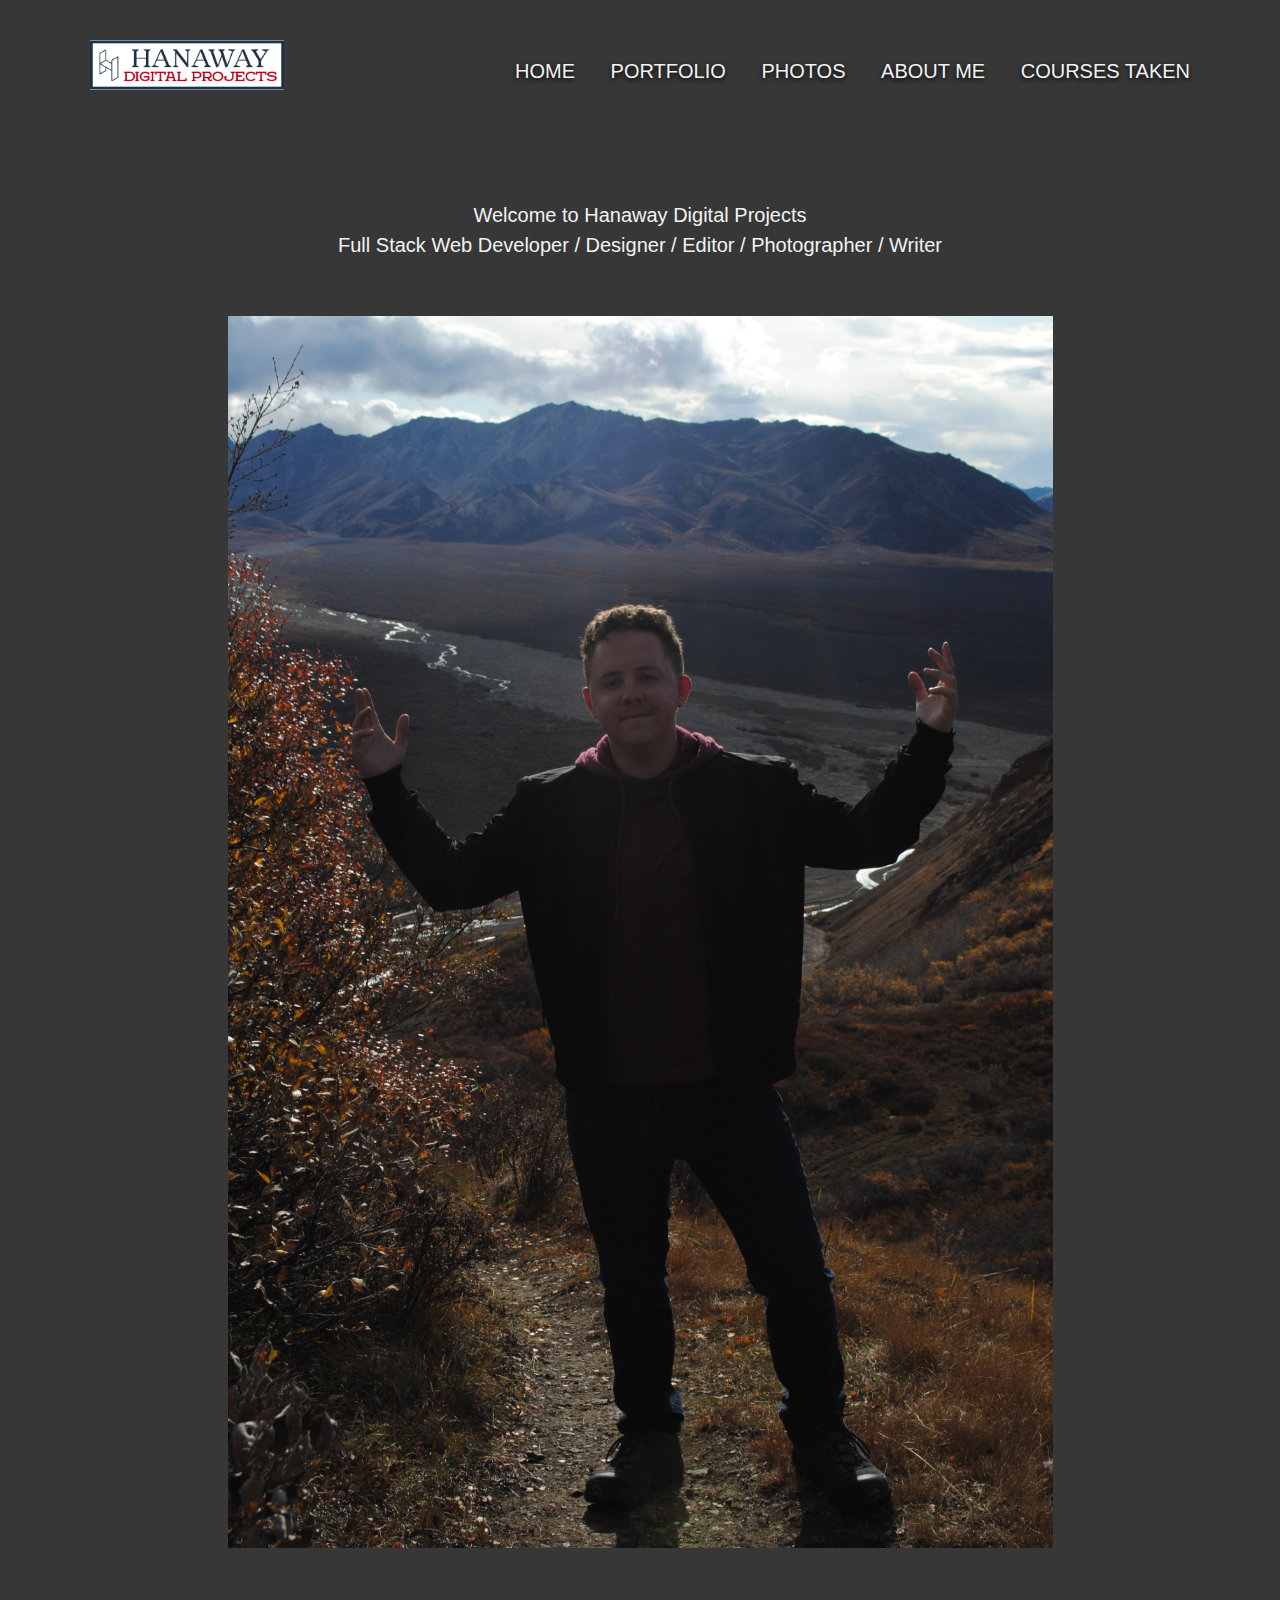
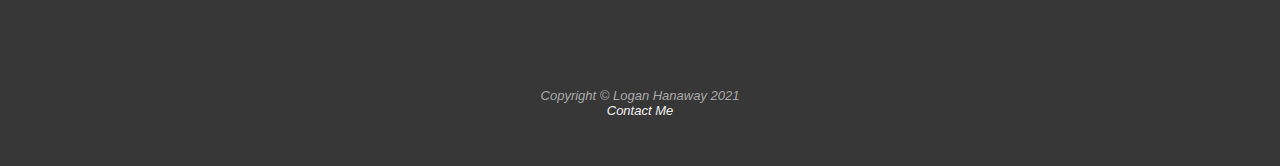
<file: index.html>
<!DOCTYPE html>
<!-- Logan Hanaway Portfolio Project Extravaganza 2: Electric Boogaloo-->
<!-- home page -->
<html lang="en">
    <head>
        <meta charset="utf-8">
        <title>Digital Projects | Home</title>
        <link rel="stylesheet" href="styles.css">
    </head>

    <body>
        <header>
            <a href="index.html"><img id="logo" src="images/logo.jpg" alt="logo button"></a>
            <nav>
                <ul id="nav">
                    <li><a href="index.html">HOME</a></li>
                    <li><a href="portfolio.html">PORTFOLIO</a></li>
                    <li><a href="photos.html">PHOTOS</a></li>
                    <li><a href="aboutme.html">ABOUT ME</a></li>
                    <li><a href="course-objectives.html">COURSES TAKEN</a></li>
                </ul>
            </nav>
        </header>
        
        <div id="wrapper">
            <main>
                <br>
                <p style="
                text-indent: 0;
                text-align: center;">
                Welcome to Hanaway Digital Projects<br>Full Stack Web Developer / Designer / Editor / Photographer / Writer</p>
                <br>
                <br>
                <a href="images/me.jpg"><img class="center" src="images/me.JPG" alt="photo of me"></a>   
                <br>
                <br>
            </main>   
            <footer>
                Copyright &copy; Logan Hanaway 2021
                <br>
                <a href="mailto:lthanaway14@gmail.com">Contact Me</a>
            </footer>
        </div> 
    </body>
</html>
</file>
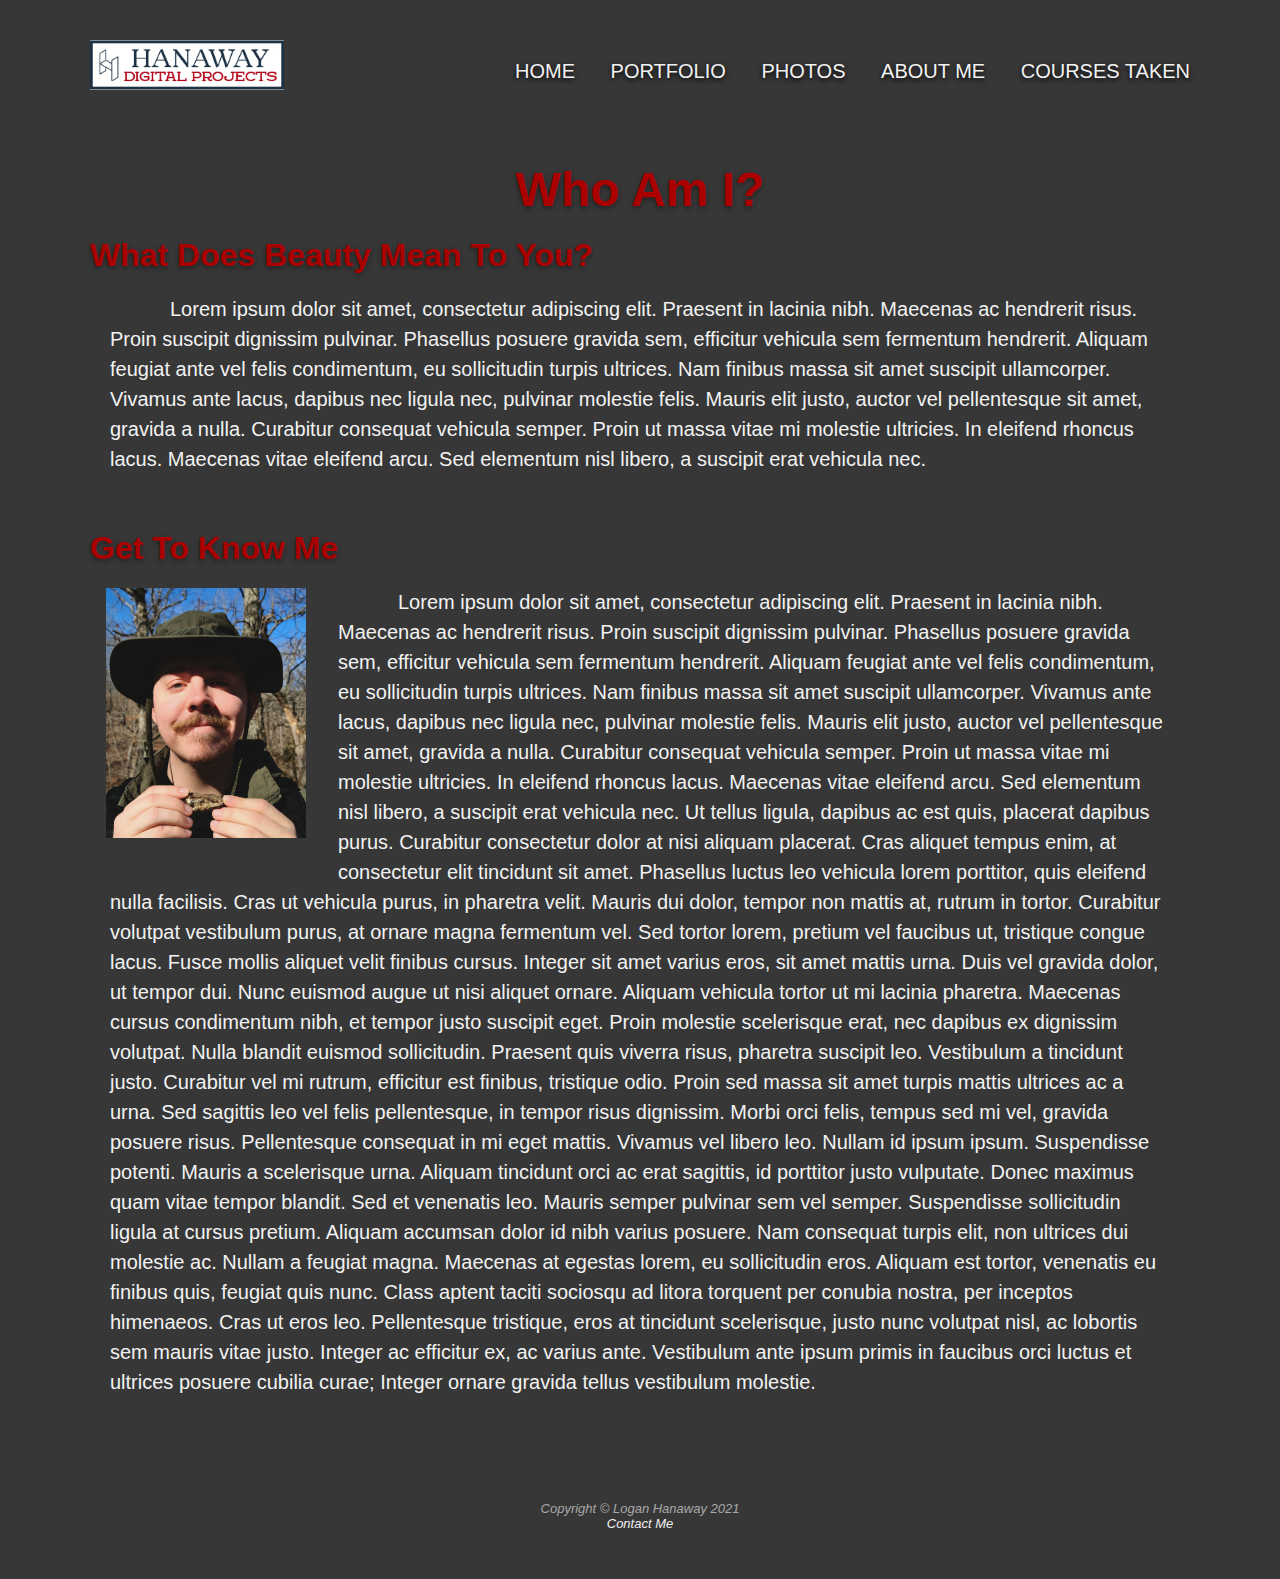
<file: aboutme.html>
<!DOCTYPE html>
<!-- Logan Hanaway Portfolio Project Extravaganza 2: Electric Boogaloo-->
<!-- about me page -->
<html lang="en">
    <head>
        <meta charset="utf-8">
        <title>Digital Projects | About Me</title>
        <link rel="stylesheet" href="styles.css">
    </head>

    <body>
        <header>
            <a href="index.html"><img id="logo" src="images/logo.jpg" alt="logo button"></a>
            <nav>
                <ul id="nav">
                    <li><a href="index.html">HOME</a></li>
                    <li><a href="portfolio.html">PORTFOLIO</a></li>
                    <li><a href="photos.html">PHOTOS</a></li>
                    <li><a href="aboutme.html">ABOUT ME</a></li>
                    <li><a href="course-objectives.html">COURSES TAKEN</a></li>
                </ul>
            </nav>
        </header>

        <div id="wrapper">
            <main>
                <h1>Who Am I?</h1>
                <h2 style="text-align: left;">What Does Beauty Mean To You?</h2>
                <p>Lorem ipsum dolor sit amet, consectetur adipiscing elit. Praesent in lacinia nibh. Maecenas ac hendrerit risus. Proin suscipit dignissim pulvinar. Phasellus posuere gravida sem, efficitur vehicula sem fermentum hendrerit. Aliquam feugiat ante vel felis condimentum, eu sollicitudin turpis ultrices. Nam finibus massa sit amet suscipit ullamcorper. Vivamus ante lacus, dapibus nec ligula nec, pulvinar molestie felis. Mauris elit justo, auctor vel pellentesque sit amet, gravida a nulla. Curabitur consequat vehicula semper. Proin ut massa vitae mi molestie ultricies. In eleifend rhoncus lacus. Maecenas vitae eleifend arcu. Sed elementum nisl libero, a suscipit erat vehicula nec. </p>
                <br>
                <br>
                <h2 style="text-align: left;">Get To Know Me</h2>
                <!-- For some reason I can not get these two H2's to align left from my style sheet sheet. I know you said not to put any styles in the html but for the sake of my design I'm gonna keep these here.-->
                <img class="me" src="images/Hiking.jpg" alt="photo of me with a rock">
                <p>
                    Lorem ipsum dolor sit amet, consectetur adipiscing elit. Praesent in lacinia nibh. Maecenas ac hendrerit risus. Proin suscipit dignissim pulvinar. Phasellus posuere gravida sem, efficitur vehicula sem fermentum hendrerit. Aliquam feugiat ante vel felis condimentum, eu sollicitudin turpis ultrices. Nam finibus massa sit amet suscipit ullamcorper. Vivamus ante lacus, dapibus nec ligula nec, pulvinar molestie felis. Mauris elit justo, auctor vel pellentesque sit amet, gravida a nulla. Curabitur consequat vehicula semper. Proin ut massa vitae mi molestie ultricies. In eleifend rhoncus lacus. Maecenas vitae eleifend arcu. Sed elementum nisl libero, a suscipit erat vehicula nec.
                    
                    Ut tellus ligula, dapibus ac est quis, placerat dapibus purus. Curabitur consectetur dolor at nisi aliquam placerat. Cras aliquet tempus enim, at consectetur elit tincidunt sit amet. Phasellus luctus leo vehicula lorem porttitor, quis eleifend nulla facilisis. Cras ut vehicula purus, in pharetra velit. Mauris dui dolor, tempor non mattis at, rutrum in tortor. Curabitur volutpat vestibulum purus, at ornare magna fermentum vel. Sed tortor lorem, pretium vel faucibus ut, tristique congue lacus. Fusce mollis aliquet velit finibus cursus. Integer sit amet varius eros, sit amet mattis urna. Duis vel gravida dolor, ut tempor dui. Nunc euismod augue ut nisi aliquet ornare.
                    
                    Aliquam vehicula tortor ut mi lacinia pharetra. Maecenas cursus condimentum nibh, et tempor justo suscipit eget. Proin molestie scelerisque erat, nec dapibus ex dignissim volutpat. Nulla blandit euismod sollicitudin. Praesent quis viverra risus, pharetra suscipit leo. Vestibulum a tincidunt justo. Curabitur vel mi rutrum, efficitur est finibus, tristique odio. Proin sed massa sit amet turpis mattis ultrices ac a urna. Sed sagittis leo vel felis pellentesque, in tempor risus dignissim.
                    
                    Morbi orci felis, tempus sed mi vel, gravida posuere risus. Pellentesque consequat in mi eget mattis. Vivamus vel libero leo. Nullam id ipsum ipsum. Suspendisse potenti. Mauris a scelerisque urna. Aliquam tincidunt orci ac erat sagittis, id porttitor justo vulputate. Donec maximus quam vitae tempor blandit. Sed et venenatis leo.
                    
                    Mauris semper pulvinar sem vel semper. Suspendisse sollicitudin ligula at cursus pretium. Aliquam accumsan dolor id nibh varius posuere. Nam consequat turpis elit, non ultrices dui molestie ac. Nullam a feugiat magna. Maecenas at egestas lorem, eu sollicitudin eros. Aliquam est tortor, venenatis eu finibus quis, feugiat quis nunc. Class aptent taciti sociosqu ad litora torquent per conubia nostra, per inceptos himenaeos. Cras ut eros leo. Pellentesque tristique, eros at tincidunt scelerisque, justo nunc volutpat nisl, ac lobortis sem mauris vitae justo. Integer ac efficitur ex, ac varius ante. Vestibulum ante ipsum primis in faucibus orci luctus et ultrices posuere cubilia curae; Integer ornare gravida tellus vestibulum molestie. </p>
            </main>
            <footer>
                Copyright &copy; Logan Hanaway 2021
                <br>
                <a href="mailto:lthanaway14@gmail.com">Contact Me</a>
            </footer> 
        </div>
    </body>
</html>
</file>
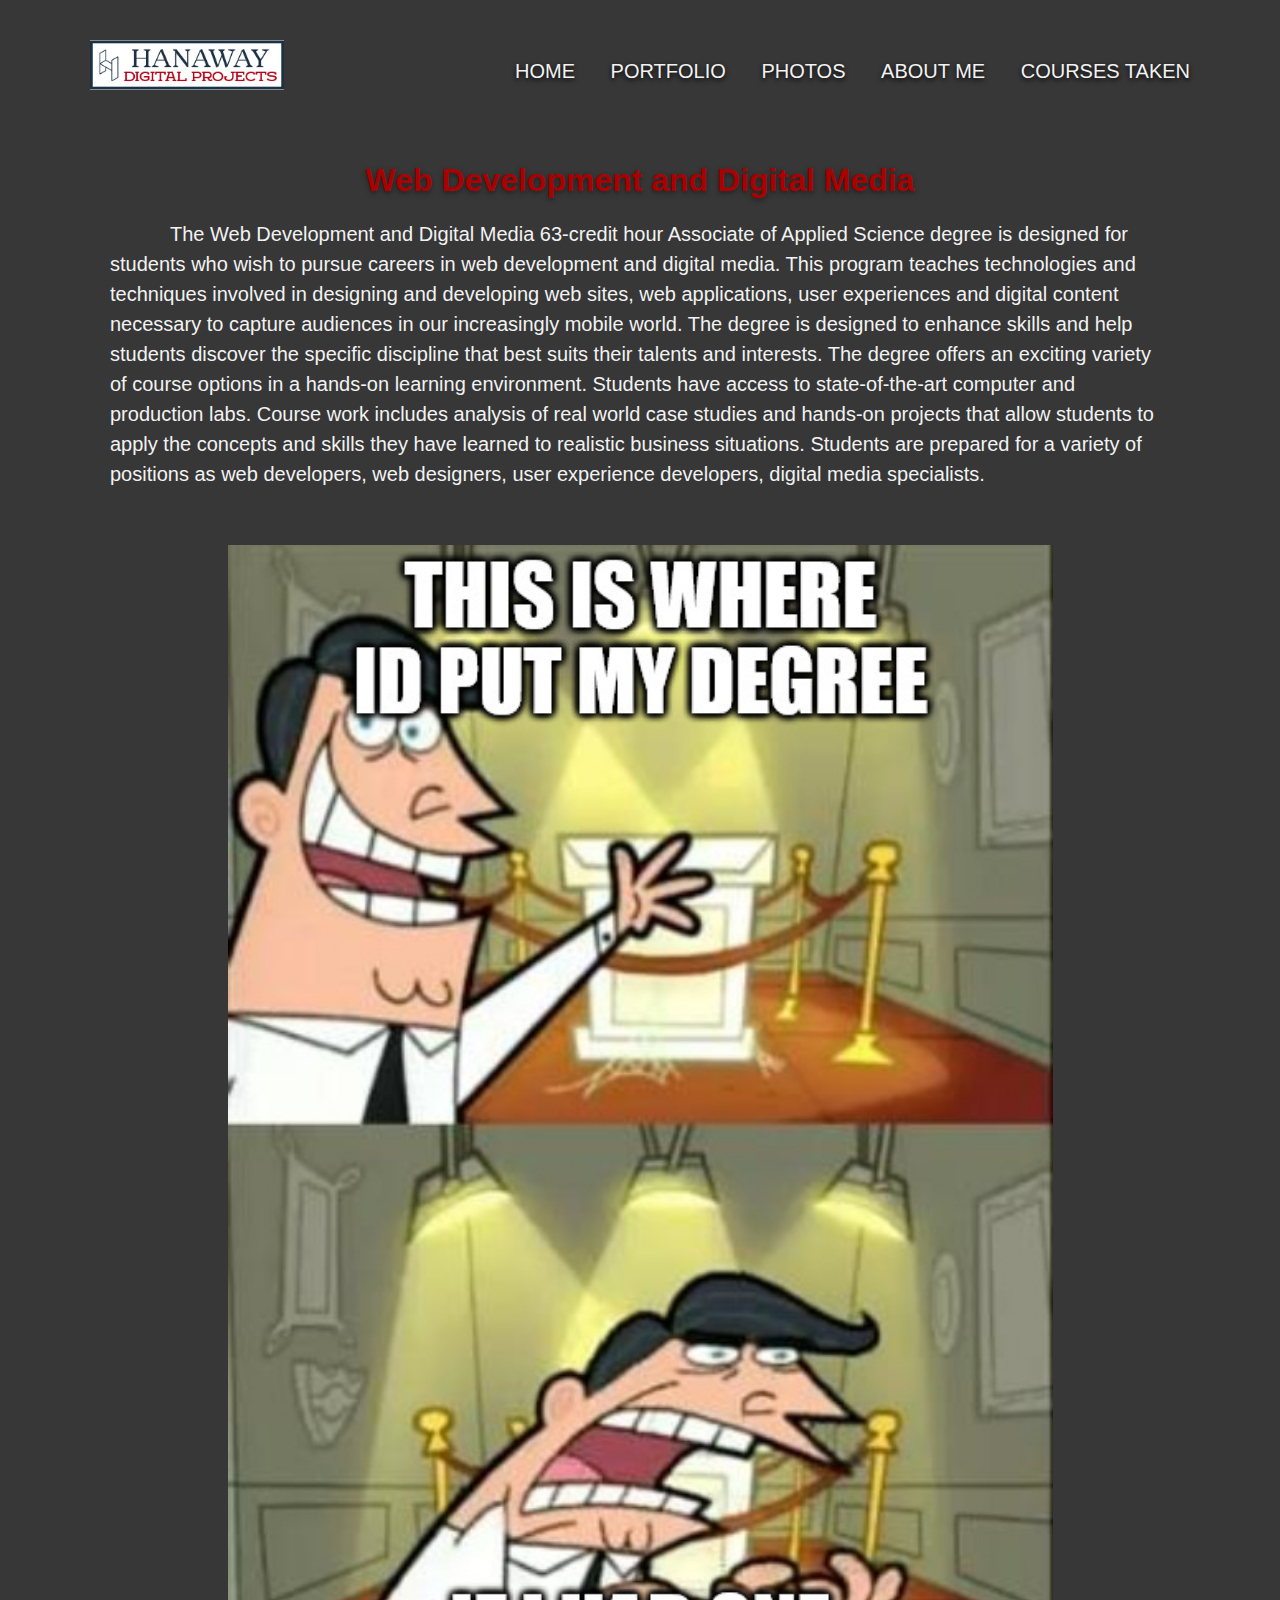
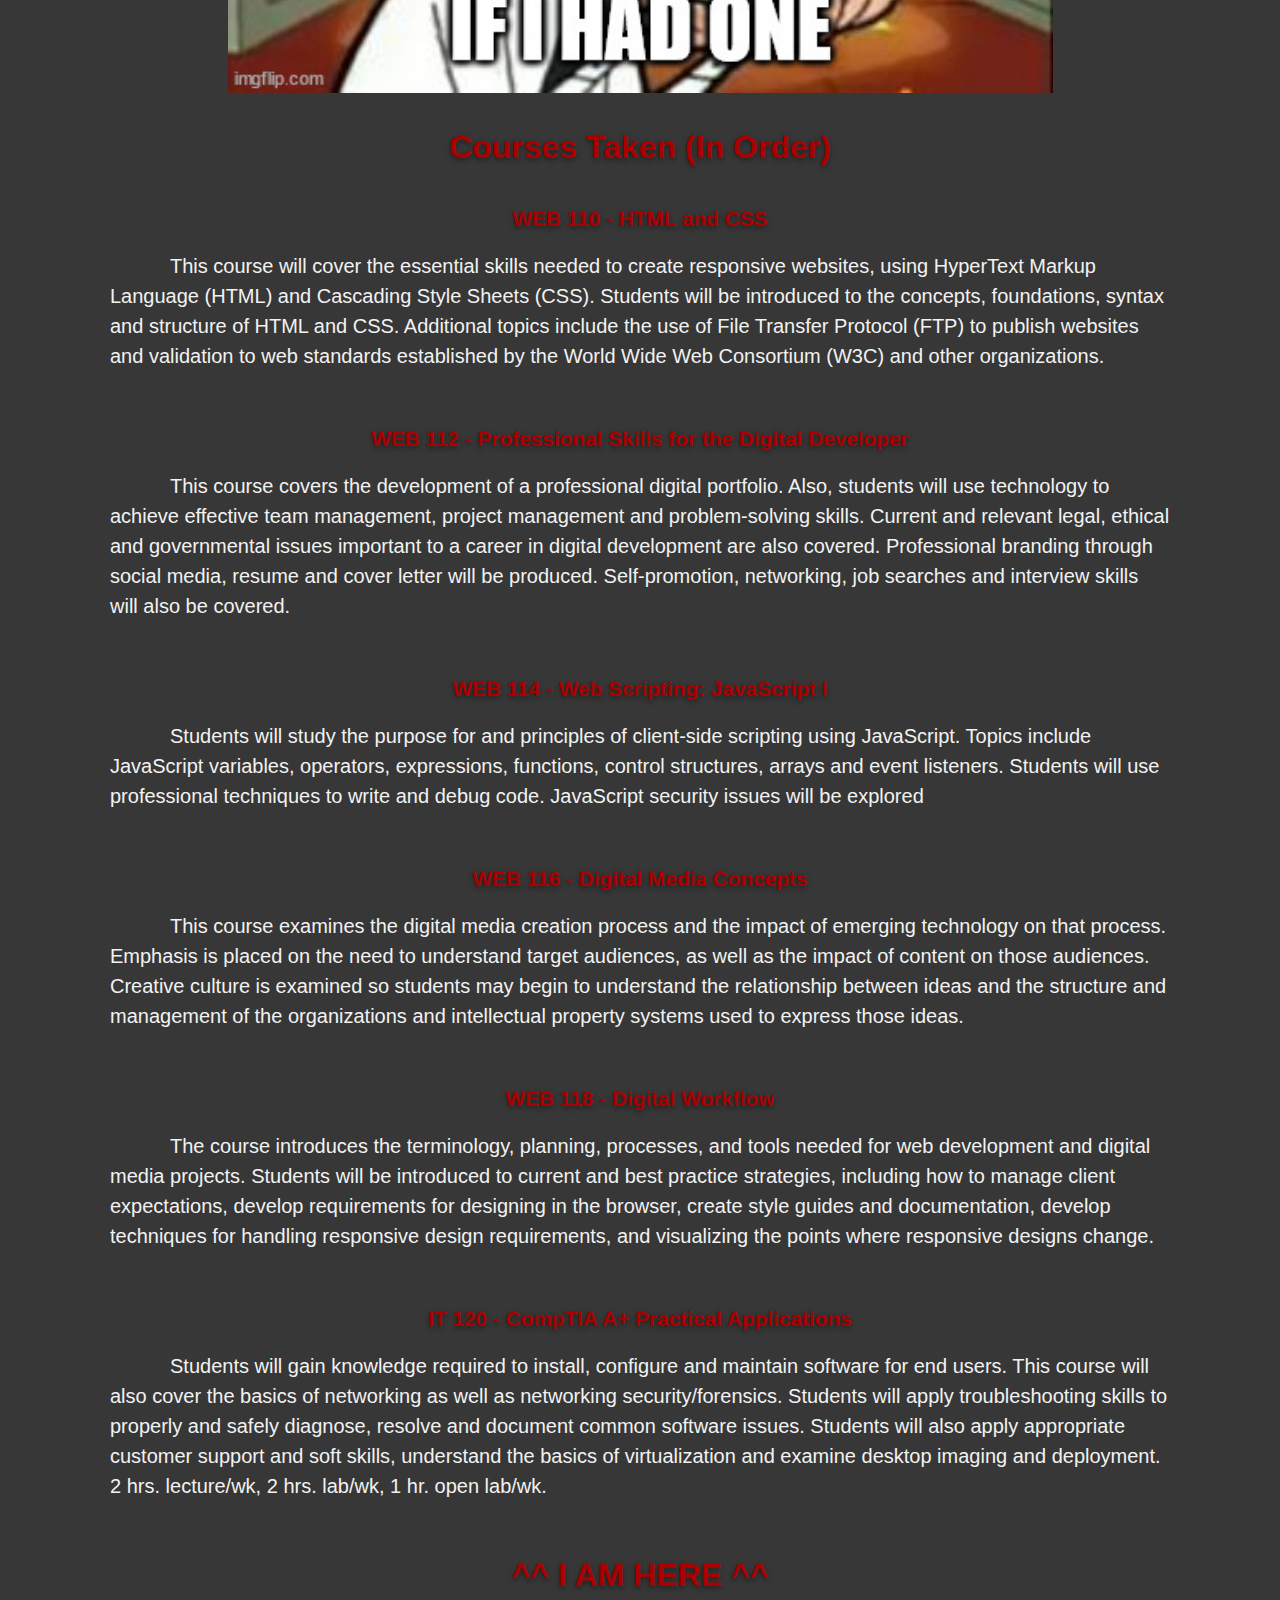
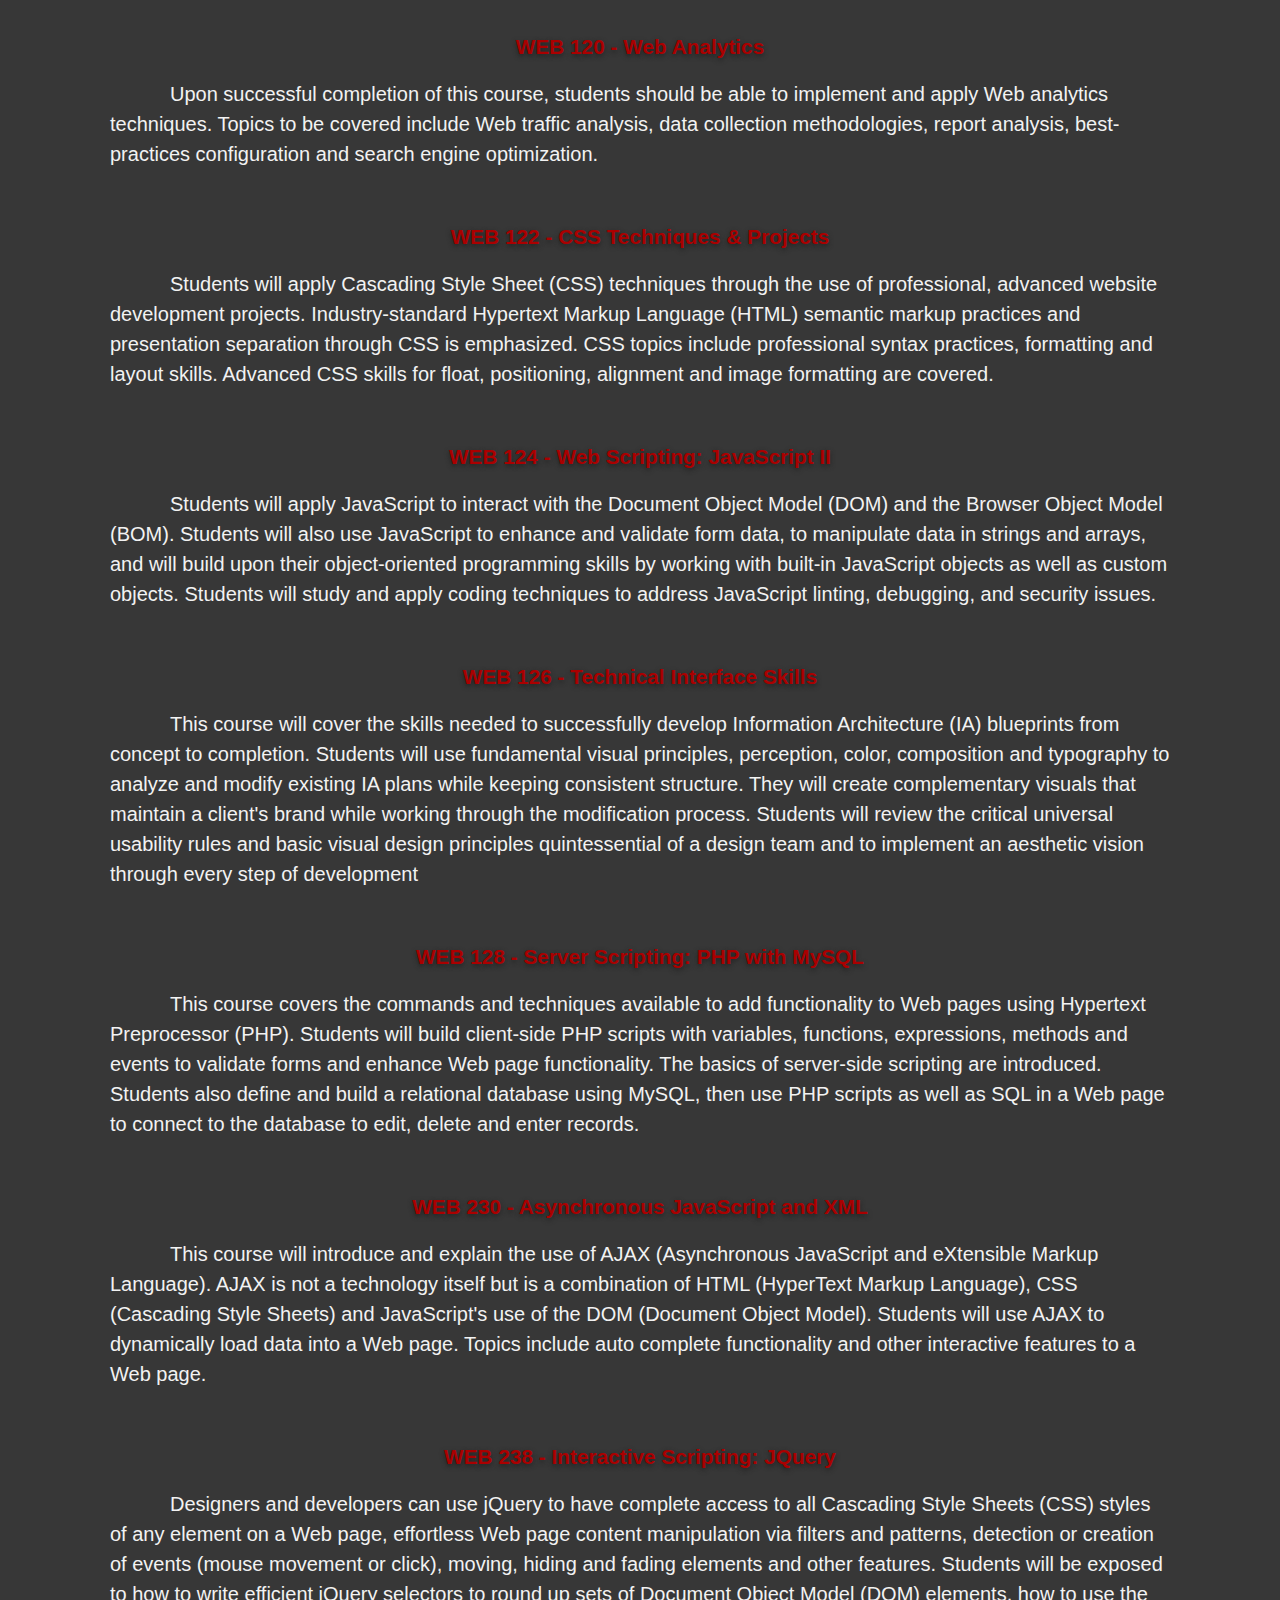
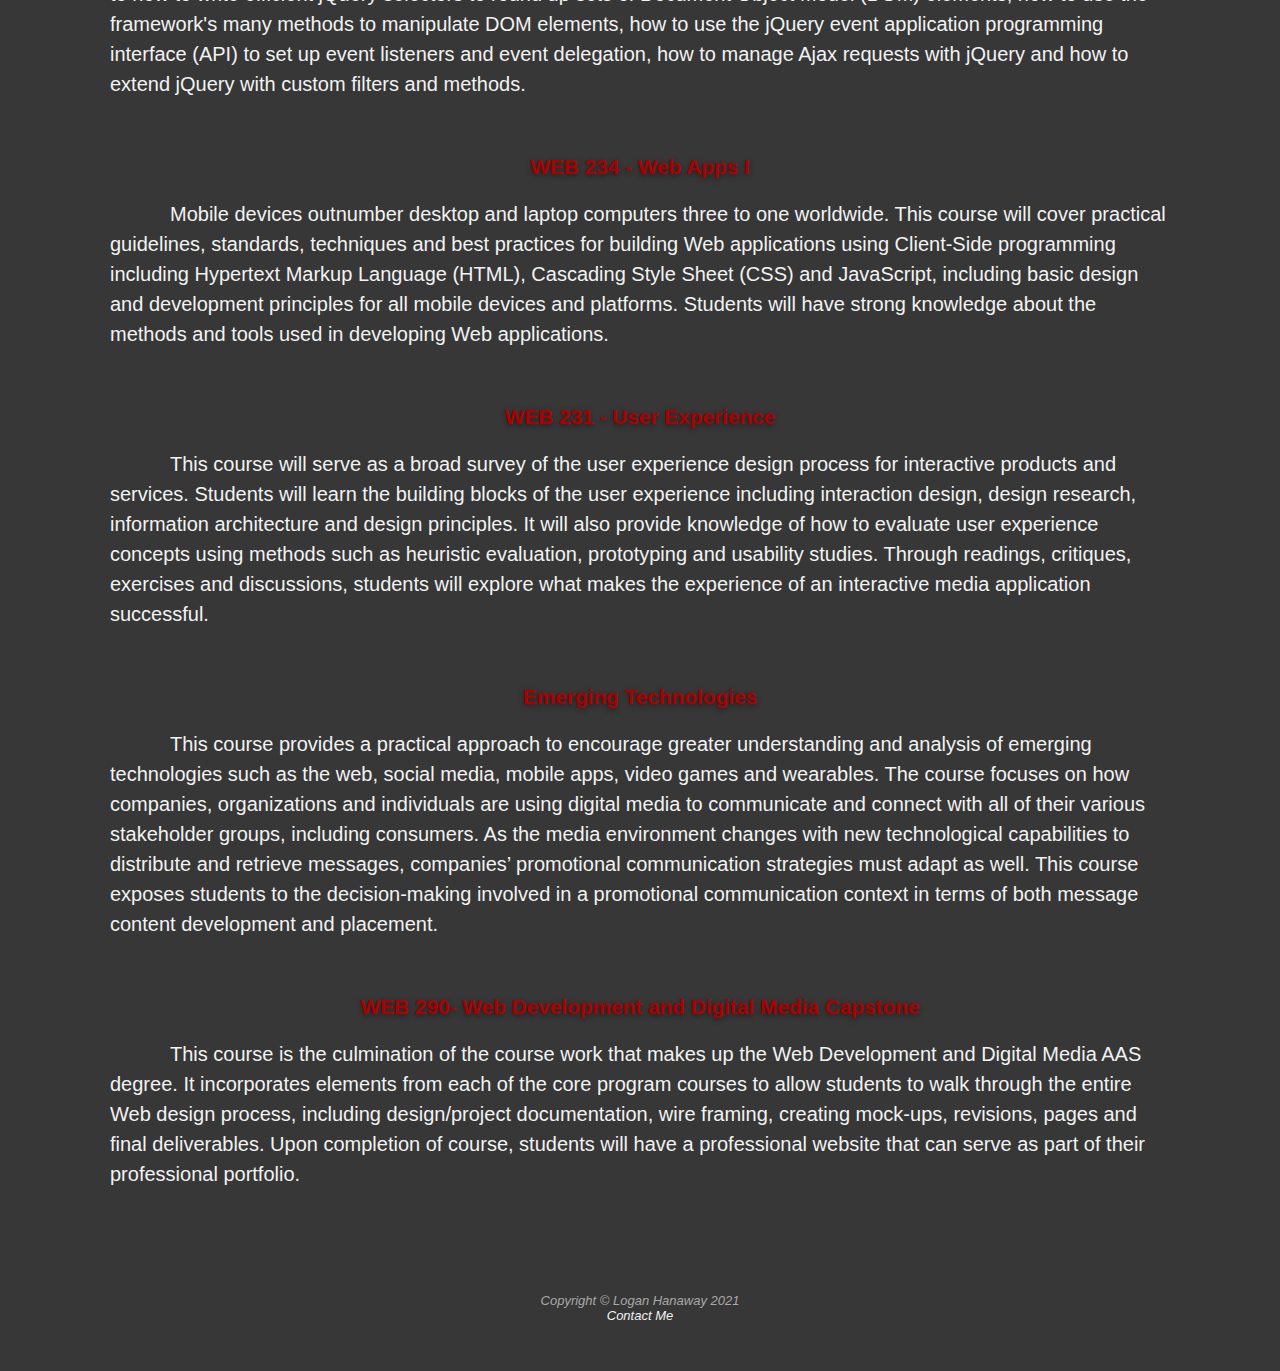
<file: course-objectives.html>
<!DOCTYPE html>
<!-- Logan Hanaway Portfolio Project Extravaganza 2: Electric Boogaloo-->
<!-- course objectives page -->

<html lang="en">
    <head>
        <meta charset="utf-8">
        <title>Digital Projects | Home</title>
        <link rel="stylesheet" href="styles.css">
    </head>

    <body>
        <header>
            <a href="index.html"><img id="logo" src="images/logo.jpg" alt="logo button"></a>
            <nav>
                <ul id="nav">
                    <li><a href="index.html">HOME</a></li>
                    <li><a href="portfolio.html">PORTFOLIO</a></li>
                    <li><a href="photos.html">PHOTOS</a></li>
                    <li><a href="aboutme.html">ABOUT ME</a></li>
                    <li><a href="course-objectives.html">COURSES TAKEN</a></li>
                </ul>
            </nav>
        </header>
        <div id="wrapper">
        <main>
            <h2>Web Development and Digital Media</h2>
                <p>The Web Development and Digital Media 63-credit hour Associate of Applied Science degree is designed for students who wish to pursue careers in web development and digital media.  This program teaches technologies and techniques involved in designing and developing web sites, web applications, user experiences and digital content necessary to capture audiences in our increasingly mobile world. The degree is designed to enhance skills and help students discover the specific discipline that best suits their talents and interests.  The degree offers an exciting variety of course options in a hands-on learning environment. Students have access to state-of-the-art computer and production labs. Course work includes analysis of real world case studies and hands-on projects that allow students to apply the concepts and skills they have learned to realistic business situations. Students are prepared for a variety of positions as web developers, web designers, user experience developers, digital media specialists.
                </p>
                <br>
                <br>
            <a href="degree.jpg"><img class="center" src="images/degree.jpg" alt="meme"></a>
            <br>
            <br>
            <h2>Courses Taken (In Order)</h2>
            <br>
            <br>
            <h3>WEB 110 - HTML and CSS</h3>
            <p>This course will cover the essential skills needed to create responsive websites, using HyperText Markup Language (HTML) and Cascading Style Sheets (CSS). Students will be introduced to the concepts, foundations, syntax and structure of HTML and CSS. Additional topics include the use of File Transfer Protocol (FTP) to publish websites and validation to web standards established by the World Wide Web Consortium (W3C) and other organizations.</p>
            <br>
            <br>
            <h3>WEB 112 - Professional Skills for the Digital Developer</h3>
            <p>This course covers the development of a professional digital portfolio. Also, students will use technology to achieve effective team management, project management and problem-solving skills. Current and relevant legal, ethical and governmental issues important to a career in digital development are also covered. Professional branding through social media, resume and cover letter will be produced. Self-promotion, networking, job searches and interview skills will also be covered.</p>
            <br>
            <br>
            <h3>WEB 114 - Web Scripting: JavaScript I</h3>
            <p>Students will study the purpose for and principles of client-side scripting using JavaScript. Topics include JavaScript variables, operators, expressions, functions, control structures, arrays and event listeners. Students will use professional techniques to write and debug code. JavaScript security issues will be explored</p>
            <br>
            <br>
            <h3>WEB 116 - Digital Media Concepts</h3>
            <p>This course examines the digital media creation process and the impact of emerging technology on that process. Emphasis is placed on the need to understand target audiences, as well as the impact of content on those audiences. Creative culture is examined so students may begin to understand the relationship between ideas and the structure and management of the organizations and intellectual property systems used to express those ideas.</p>
            <br>
            <br>
            <h3>WEB 118 - Digital Workflow</h3>
            <p>The course introduces the terminology, planning, processes, and tools needed for web development and digital media projects. Students will be introduced to current and best practice strategies, including how to manage client expectations, develop requirements for designing in the browser, create style guides and documentation, develop techniques for handling responsive design requirements, and visualizing the points where responsive designs change.</p>
            <br>
            <br>
            <h3>IT 120 - CompTIA A+ Practical Applications</h3>
            <p>Students will gain knowledge required to install, configure and maintain software for end users. This course will also cover the basics of networking as well as networking security/forensics. Students will apply troubleshooting skills to properly and safely diagnose, resolve and document common software issues. Students will also apply appropriate customer support and soft skills, understand the basics of virtualization and examine desktop imaging and deployment. 2 hrs. lecture/wk, 2 hrs. lab/wk, 1 hr. open lab/wk.</p>
            <br>
            <br>
            <h2>^^ I AM HERE ^^</h2>
            <br>
            <br>
            <h3>WEB 120 - Web Analytics</h3>
            <p>Upon successful completion of this course, students should be able to implement and apply Web analytics techniques. Topics to be covered include Web traffic analysis, data collection methodologies, report analysis, best-practices configuration and search engine optimization.
            </p>
            <br>
            <br>
            <h3>WEB 122 - CSS Techniques & Projects</h3>
            <p>Students will apply Cascading Style Sheet (CSS) techniques through the use of professional, advanced website development projects. Industry-standard Hypertext Markup Language (HTML) semantic markup practices and presentation separation through CSS is emphasized. CSS topics include professional syntax practices, formatting and layout skills. Advanced CSS skills for float, positioning, alignment and image formatting are covered.</p>
            <br>
            <br>
            <h3>WEB 124 - Web Scripting: JavaScript II</h3>
            <p>Students will apply JavaScript to interact with the Document Object Model (DOM) and the Browser Object Model (BOM). Students will also use JavaScript to enhance and validate form data, to manipulate data in strings and arrays, and will build upon their object-oriented programming skills by working with built-in JavaScript objects as well as custom objects. Students will study and apply coding techniques to address JavaScript linting, debugging, and security issues.
            </p>
            <br>
            <br>
            <h3>WEB 126 - Technical Interface Skills</h3>
            <p>This course will cover the skills needed to successfully develop Information Architecture (IA) blueprints from concept to completion. Students will use fundamental visual principles, perception, color, composition and typography to analyze and modify existing IA plans while keeping consistent structure. They will create complementary visuals that maintain a client's brand while working through the modification process. Students will review the critical universal usability rules and basic visual design principles quintessential of a design team and to implement an aesthetic vision through every step of development</p>
            <br>
            <br>
            <h3>WEB 128 - Server Scripting: PHP with MySQL</h3>
            <p>This course covers the commands and techniques available to add functionality to Web pages using Hypertext Preprocessor (PHP). Students will build client-side PHP scripts with variables, functions, expressions, methods and events to validate forms and enhance Web page functionality. The basics of server-side scripting are introduced. Students also define and build a relational database using MySQL, then use PHP scripts as well as SQL in a Web page to connect to the database to edit, delete and enter records.</p>
            <br>
            <br>
            <h3>WEB 230 - Asynchronous JavaScript and XML</h3>
            <p>This course will introduce and explain the use of AJAX (Asynchronous JavaScript and eXtensible Markup Language). AJAX is not a technology itself but is a combination of HTML (HyperText Markup Language), CSS (Cascading Style Sheets) and JavaScript's use of the DOM (Document Object Model). Students will use AJAX to dynamically load data into a Web page. Topics include auto complete functionality and other interactive features to a Web page.</p>
            <br>
            <br>
            <h3>WEB 238 - Interactive Scripting: JQuery</h3>
            <p>Designers and developers can use jQuery to have complete access to all Cascading Style Sheets (CSS) styles of any element on a Web page, effortless Web page content manipulation via filters and patterns, detection or creation of events (mouse movement or click), moving, hiding and fading elements and other features. Students will be exposed to how to write efficient jQuery selectors to round up sets of Document Object Model (DOM) elements, how to use the framework's many methods to manipulate DOM elements, how to use the jQuery event application programming interface (API) to set up event listeners and event delegation, how to manage Ajax requests with jQuery and how to extend jQuery with custom filters and methods.</p>
            <br>
            <br>
            <h3>WEB 234 - Web Apps I</h3>
            <p>Mobile devices outnumber desktop and laptop computers three to one worldwide. This course will cover practical guidelines, standards, techniques and best practices for building Web applications using Client-Side programming including Hypertext Markup Language (HTML), Cascading Style Sheet (CSS) and JavaScript, including basic design and development principles for all mobile devices and platforms. Students will have strong knowledge about the methods and tools used in developing Web applications.</p>
            <br>
            <br>
            <h3>WEB 231 - User Experience</h3>
            <p>This course will serve as a broad survey of the user experience design process for interactive products and services. Students will learn the building blocks of the user experience including interaction design, design research, information architecture and design principles. It will also provide knowledge of how to evaluate user experience concepts using methods such as heuristic evaluation, prototyping and usability studies. Through readings, critiques, exercises and discussions, students will explore what makes the experience of an interactive media application successful.</p>
            <br>
            <br>
            <h3>Emerging Technologies</h3>
            <p>This course provides a practical approach to encourage greater understanding and analysis of emerging technologies such as the web, social media, mobile apps, video games and wearables. The course focuses on how companies, organizations and individuals are using digital media to communicate and connect with all of their various stakeholder groups, including consumers. As the media environment changes with new technological capabilities to distribute and retrieve messages, companies’ promotional communication strategies must adapt as well. This course exposes students to the decision-making involved in a promotional communication context in terms of both message content development and placement.</p>
            <br>
            <br>
            <h3>WEB 290-  Web Development and Digital Media Capstone</h3>
            <p>This course is the culmination of the course work that makes up the Web Development and Digital Media AAS degree. It incorporates elements from each of the core program courses to allow students to walk through the entire Web design process, including design/project documentation, wire framing, creating mock-ups, revisions, pages and final deliverables. Upon completion of course, students will have a professional website that can serve as part of their professional portfolio.</p>
                
        </main>
        <footer>
            Copyright &copy; Logan Hanaway 2021
            <br>
            <a href="mailto:lthanaway14@gmail.com">Contact Me</a>
        </footer> 
    </div>
    </body>
</html>
</file>
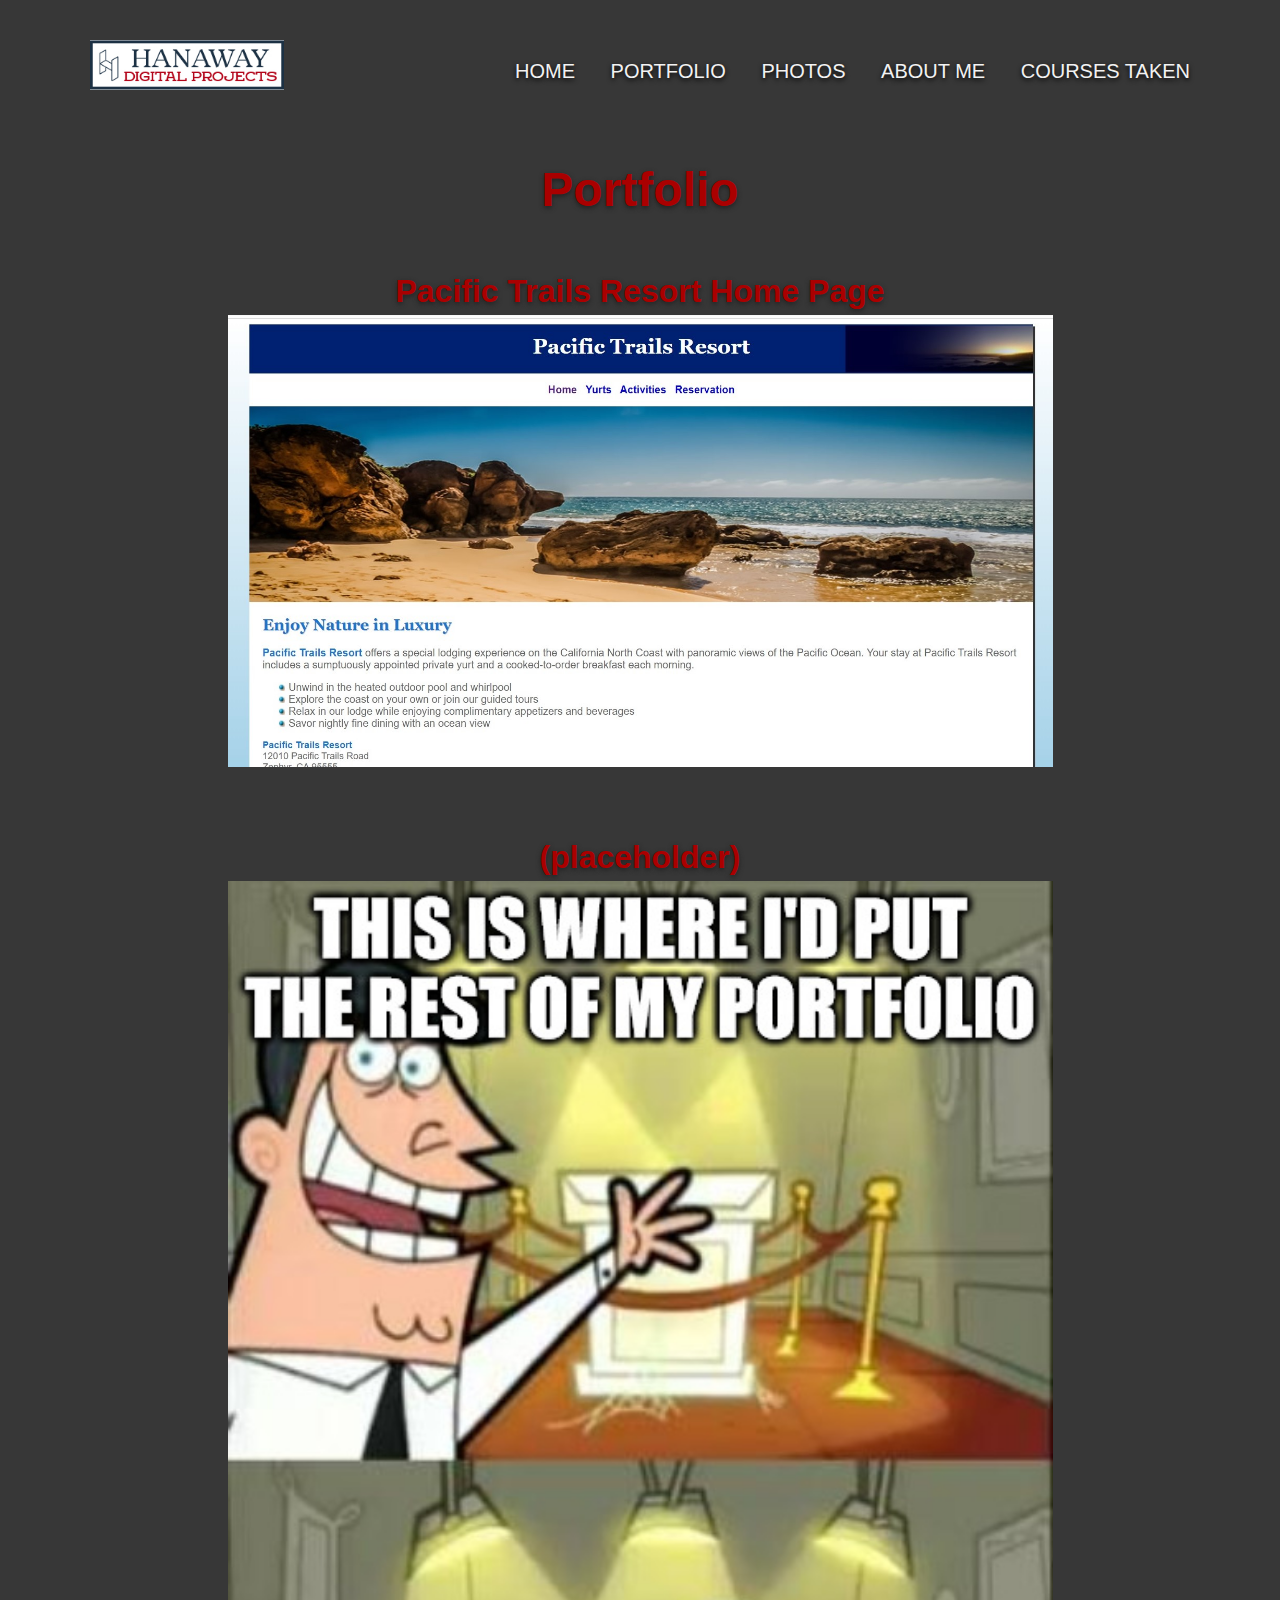
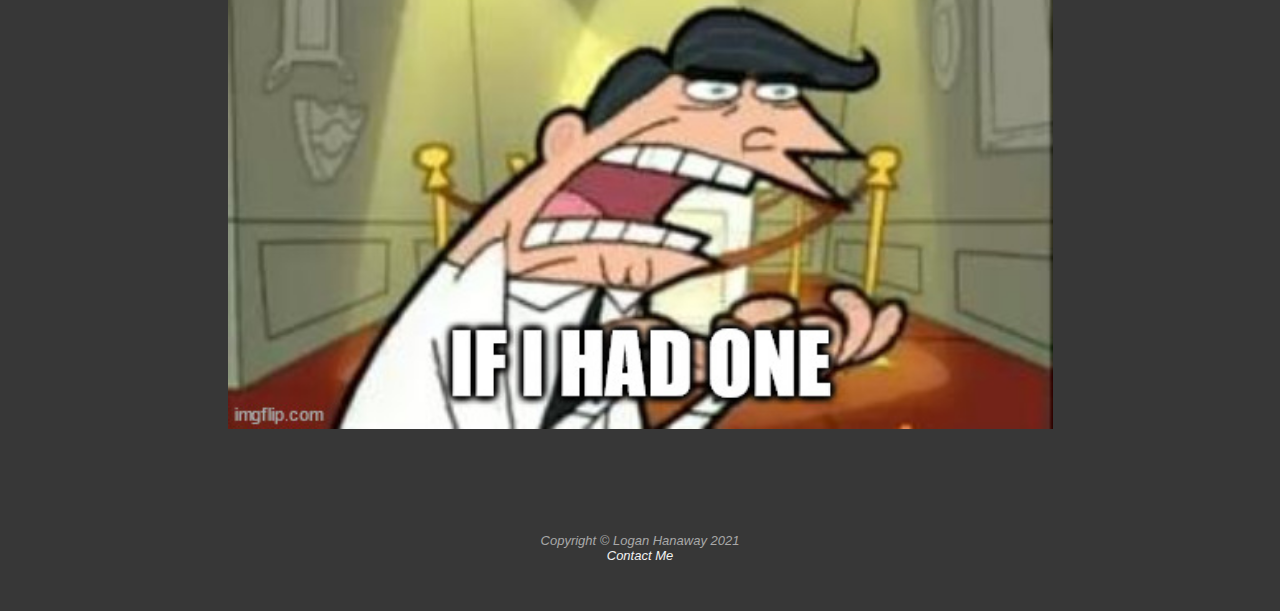
<file: portfolio.html>
<!DOCTYPE html>
<!-- Logan Hanaway Portfolio Project Extravaganza 2: Electric Boogaloo-->
<!-- portfolio page -->
<html lang="en">
    <head>
        <meta charset="utf-8">
        <title>Digital Projects | Portfolio</title>
        <link rel="stylesheet" href="styles.css">
    </head>

    <body>
        <header>
            <a href="index.html"><img id="logo" src="images/logo.jpg" alt="logo button"></a>
            <nav>
                <ul id="nav">
                    <li><a href="index.html">HOME</a></li>
                    <li><a href="portfolio.html">PORTFOLIO</a></li>
                    <li><a href="photos.html">PHOTOS</a></li>
                    <li><a href="aboutme.html">ABOUT ME</a></li>
                    <li><a href="course-objectives.html">COURSES TAKEN</a></li>
                </ul>
            </nav>
        </header>
        <div id="wrapper">
        <main>
            <h1>Portfolio</h1>
            <br>
            <br>
            <h2>Pacific Trails Resort Home Page</h2>
            <a href="images/pacific.jpg"><img class="center" src="images/pacific.jpg" alt="pacific trails resort home page design"></a>
            <br>
            <br>
            <br>
            <br>
            <h2>(placeholder)</h2>
            <a href="images/meme.jpg"><img class="center" src="images/meme.jpg" alt="meme"></a>

        </main>
        <footer>
            Copyright &copy; Logan Hanaway 2021
            <br>
            <a href="mailto:lthanaway14@gmail.com">Contact Me</a>
        </footer>
        </div> 
    </body>
</html>
</file>
<file: styles.css>
/* Logan Hanaway Portfolio Project Extravaganza 2: Electric Boogaloo */

/* Styles for header and navbar */

body {
    background-color: rgb(55, 55, 55);
    background-repeat: no-repeat;
}


header {
    padding: 2em;
    height: 50px;
    min-width: 900px;
    max-width: 1100px;
    margin-left: auto;
    margin-right: auto;
}

#logo {
    height: 50px;
    float: left;
}

#nav {
    list-style-type: none;
    padding: 0;
    float: right;
    font-family: Futura, Comfortaa, sans-serif;
    font-weight: lighter;
    font-size: 1.25em;
    text-shadow: 0px 2px 5px #000000;
}

nav li {
    display: inline;
    padding-left: 1.5em;
}

nav a {
    color: #f2f2f2;
    text-decoration: none;
}

nav a:hover {
    color: #aa0000;
}

/* styles for the page content */

#wrapper {
    padding: 2.5em;
    margin-left: auto;
    margin-right: auto;
    min-width: 900px;
    max-width: 1100px;
}
h1 {
    font-family: sans-serif;
    font-weight: bolder;
    font-size: 3em;
    color: #aa0000;
    margin-top: 0;
    margin-bottom: 20px;
    text-shadow: 0px 2px 5px #202020;
    text-align: center;
}
h2 {
    font-family: sans-serif;
    font-weight: bolder;
    font-size: 2em;
    color: #aa0000;
    margin-top: 0;
    margin-bottom: 5px;
    text-shadow: 0px 2px 5px #202020;
    text-align: center;
}
h3 {
    font-family: sans-serif;
    font-weight: bolder;
    font-size: 1.3em;
    color:#aa0000;
    margin-top:  0;
    margin-bottom: 5px;
    text-shadow: 0px 2px 5px #202020;
    text-align: center;
}

p {
    font-family: Calibri, sans-serif;
    font-size: 20px;
    color: #f2f2f2;
    margin-left: 1em;
    margin-right: 1em;
    text-indent: 3em;
    line-height: 30px;
}

ol {
    font-family: Calibri, sans-serif;
    font-size: 20px;
    color: #f2f2f2;
    margin-left: 1em;
    margin-right: 1em;
    text-indent: 3em;
    line-height: 30px;
    text-indent: 0;
}

.nonav {
    font-family: Calibri, sans-serif;
    font-size: 20px;
    color: #f2f2f2;
    margin-left: 1em;
    margin-right: 1em;
    text-indent: 3em;
    line-height: 30px;
    text-indent: 0;
}

ul a {
    color: #f2f2f2;
}

ul a:hover {
    color: #aa0000;
}


footer {
    font-family: sans-serif;
    font-weight: normal;
    font-size: 13px;
    font-style: italic;
    color: darkgray;
    text-align: center;
    margin-top: 8em;

}

footer a {
    color: #f2f2f2;
    text-decoration: none;
}

footer a:hover {
    color: #aa0000;
}

.center {
    display: block;
    margin-top: auto;
    margin-bottom: auto;
    margin-left: auto;
    margin-right: auto;
    width: 75%;
    
}

.me{ 
    height: 250px;
    float: left;
    margin: 1em 2em 2em 1em;
}

.photo1 {
    display: block;
    margin-top: auto;
    margin-bottom: auto;
    margin-left: auto;
    margin-right: auto;
    width: 75%;
}    /* for 75% width photos */

.photo2 {
    display: block;
    margin-top: auto;
    margin-bottom: auto;
    margin-left: auto;
    margin-right: auto;
    width: 50%;
}    /* for 50% width photos */
</file>
